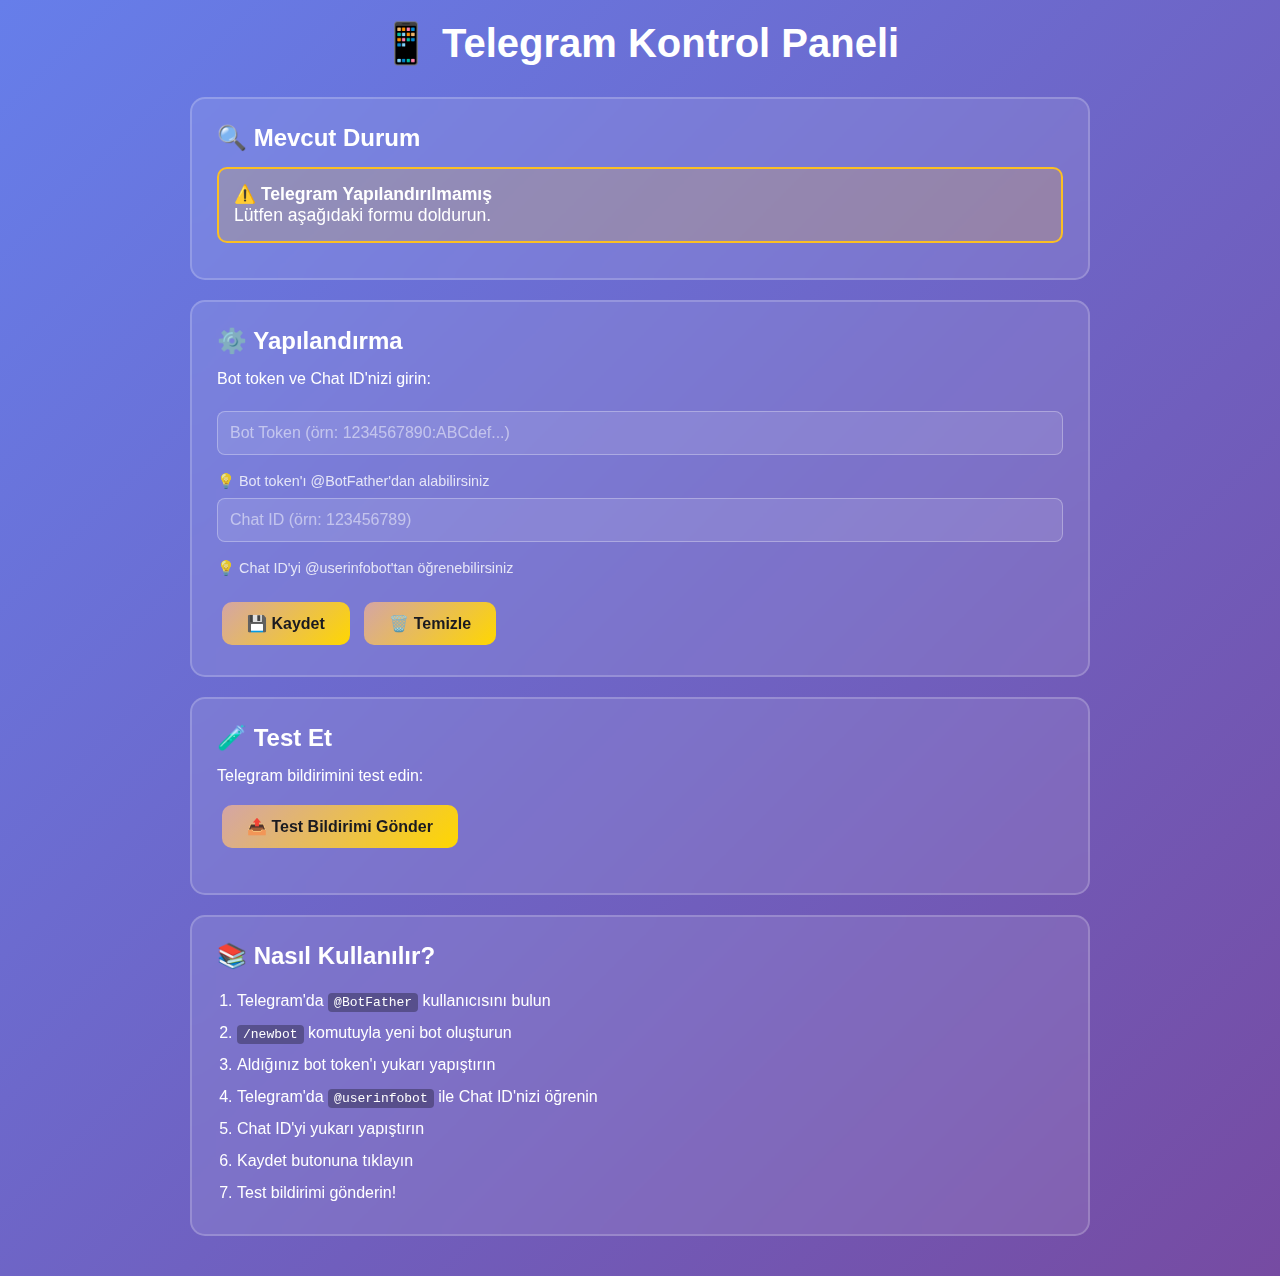
<file: telegram-panel.html>
<!DOCTYPE html>
<html lang="tr">

<head>
    <meta charset="UTF-8">
    <meta name="viewport" content="width=device-width, initial-scale=1.0">
    <title>Telegram Kontrol Paneli</title>
    <style>
        * {
            margin: 0;
            padding: 0;
            box-sizing: border-box;
        }

        body {
            font-family: -apple-system, BlinkMacSystemFont, 'Segoe UI', sans-serif;
            background: linear-gradient(135deg, #667eea 0%, #764ba2 100%);
            min-height: 100vh;
            padding: 20px;
            color: #fff;
        }

        .container {
            max-width: 900px;
            margin: 0 auto;
        }

        h1 {
            text-align: center;
            margin-bottom: 30px;
            font-size: 2.5rem;
        }

        .card {
            background: rgba(255, 255, 255, 0.1);
            backdrop-filter: blur(10px);
            border-radius: 15px;
            padding: 25px;
            margin-bottom: 20px;
            border: 2px solid rgba(255, 255, 255, 0.2);
        }

        h2 {
            margin-bottom: 15px;
            font-size: 1.5rem;
        }

        .status {
            padding: 15px;
            border-radius: 10px;
            margin: 10px 0;
            font-size: 1.1rem;
        }

        .success {
            background: rgba(74, 222, 128, 0.2);
            border: 2px solid #4ade80;
        }

        .warning {
            background: rgba(251, 191, 36, 0.2);
            border: 2px solid #fbbf24;
        }

        .error {
            background: rgba(239, 68, 68, 0.2);
            border: 2px solid #ef4444;
        }

        button {
            padding: 12px 25px;
            background: linear-gradient(135deg, #d4a5a5, #ffd700);
            border: none;
            border-radius: 10px;
            font-size: 1rem;
            font-weight: 600;
            color: #1a1a20;
            cursor: pointer;
            margin: 5px;
        }

        button:hover {
            transform: translateY(-2px);
            box-shadow: 0 5px 20px rgba(0, 0, 0, 0.3);
        }

        input {
            width: 100%;
            padding: 12px;
            margin: 8px 0;
            background: rgba(255, 255, 255, 0.1);
            border: 1px solid rgba(255, 255, 255, 0.3);
            border-radius: 8px;
            color: #fff;
            font-size: 1rem;
        }

        input::placeholder {
            color: rgba(255, 255, 255, 0.5);
        }

        .info {
            font-size: 0.9rem;
            opacity: 0.8;
            margin-top: 10px;
        }

        code {
            background: rgba(0, 0, 0, 0.3);
            padding: 2px 6px;
            border-radius: 4px;
            font-family: monospace;
        }
    </style>
</head>

<body>
    <div class="container">
        <h1>📱 Telegram Kontrol Paneli</h1>

        <!-- Durum Kartı -->
        <div class="card">
            <h2>🔍 Mevcut Durum</h2>
            <div id="status"></div>
        </div>

        <!-- Yapılandırma Kartı -->
        <div class="card">
            <h2>⚙️ Yapılandırma</h2>
            <p style="margin-bottom: 15px;">Bot token ve Chat ID'nizi girin:</p>

            <input type="text" id="bot-token" placeholder="Bot Token (örn: 1234567890:ABCdef...)">
            <div class="info">💡 Bot token'ı @BotFather'dan alabilirsiniz</div>

            <input type="text" id="chat-id" placeholder="Chat ID (örn: 123456789)">
            <div class="info">💡 Chat ID'yi @userinfobot'tan öğrenebilirsiniz</div>

            <div style="margin-top: 20px;">
                <button onclick="saveConfig()">💾 Kaydet</button>
                <button onclick="clearConfig()">🗑️ Temizle</button>
            </div>
        </div>

        <!-- Test Kartı -->
        <div class="card">
            <h2>🧪 Test Et</h2>
            <p style="margin-bottom: 15px;">Telegram bildirimini test edin:</p>
            <button onclick="sendTestNotification()">📤 Test Bildirimi Gönder</button>
            <div id="test-result" style="margin-top: 15px;"></div>
        </div>

        <!-- Bilgilendirme -->
        <div class="card">
            <h2>📚 Nasıl Kullanılır?</h2>
            <ol style="line-height: 2; margin-left: 20px;">
                <li>Telegram'da <code>@BotFather</code> kullanıcısını bulun</li>
                <li><code>/newbot</code> komutuyla yeni bot oluşturun</li>
                <li>Aldığınız bot token'ı yukarı yapıştırın</li>
                <li>Telegram'da <code>@userinfobot</code> ile Chat ID'nizi öğrenin</li>
                <li>Chat ID'yi yukarı yapıştırın</li>
                <li>Kaydet butonuna tıklayın</li>
                <li>Test bildirimi gönderin!</li>
            </ol>
        </div>
    </div>

    <script src="js/telegram-notifications.js"></script>
    <script>
        // Sayfa yüklendiğinde durumu kontrol et
        window.addEventListener('load', checkStatus);

        function checkStatus() {
            const statusDiv = document.getElementById('status');
            const savedToken = localStorage.getItem('telegram_bot_token');
            const savedChatId = localStorage.getItem('telegram_chat_id');

            if (savedToken && savedChatId) {
                statusDiv.innerHTML = `
                    <div class="status success">
                        ✅ <strong>Telegram Yapılandırılmış!</strong><br>
                        Bot Token: ${savedToken.substring(0, 15)}...<br>
                        Chat ID: ${savedChatId}
                    </div>
                `;

                // Input'ları doldur
                document.getElementById('bot-token').value = savedToken;
                document.getElementById('chat-id').value = savedChatId;
            } else {
                statusDiv.innerHTML = `
                    <div class="status warning">
                        ⚠️ <strong>Telegram Yapılandırılmamış</strong><br>
                        Lütfen aşağıdaki formu doldurun.
                    </div>
                `;
            }
        }

        function saveConfig() {
            const botToken = document.getElementById('bot-token').value.trim();
            const chatId = document.getElementById('chat-id').value.trim();

            if (!botToken || !chatId) {
                alert('❌ Lütfen tüm alanları doldurun!');
                return;
            }

            // Token formatını kontrol et
            if (!botToken.includes(':')) {
                alert('❌ Geçersiz bot token formatı! Token şu formatta olmalı: 1234567890:ABCdef...');
                return;
            }

            // Chat ID sayı mı kontrol et
            if (isNaN(chatId)) {
                alert('❌ Chat ID sayı olmalıdır!');
                return;
            }

            // Kaydet
            window.telegramNotifications.setConfig(botToken, chatId);

            alert('✅ Yapılandırma kaydedildi!');
            checkStatus();
        }

        function clearConfig() {
            if (confirm('Tüm Telegram yapılandırması silinecek. Emin misiniz?')) {
                localStorage.removeItem('telegram_bot_token');
                localStorage.removeItem('telegram_chat_id');
                document.getElementById('bot-token').value = '';
                document.getElementById('chat-id').value = '';

                alert('🗑️ Yapılandırma temizlendi!');
                checkStatus();
            }
        }

        async function sendTestNotification() {
            const resultDiv = document.getElementById('test-result');
            resultDiv.innerHTML = '<div class="status warning">⏳ Gönderiliyor...</div>';

            // Config yüklü mü kontrol et
            const savedToken = localStorage.getItem('telegram_bot_token');
            const savedChatId = localStorage.getItem('telegram_chat_id');

            if (!savedToken || !savedChatId) {
                resultDiv.innerHTML = '<div class="status error">❌ Önce yapılandırma yapmalısınız!</div>';
                return;
            }

            // Test bildirimi gönder
            try {
                await window.telegramNotifications.test();

                setTimeout(() => {
                    resultDiv.innerHTML = `
                        <div class="status success">
                            ✅ <strong>Test bildirimi gönderildi!</strong><br>
                            Telegram'ı kontrol edin.
                        </div>
                    `;
                }, 1000);
            } catch (error) {
                resultDiv.innerHTML = `
                    <div class="status error">
                        ❌ <strong>Hata oluştu:</strong><br>
                        ${error.message}
                    </div>
                `;
            }
        }
    </script>
</body>

</html>
</file>
